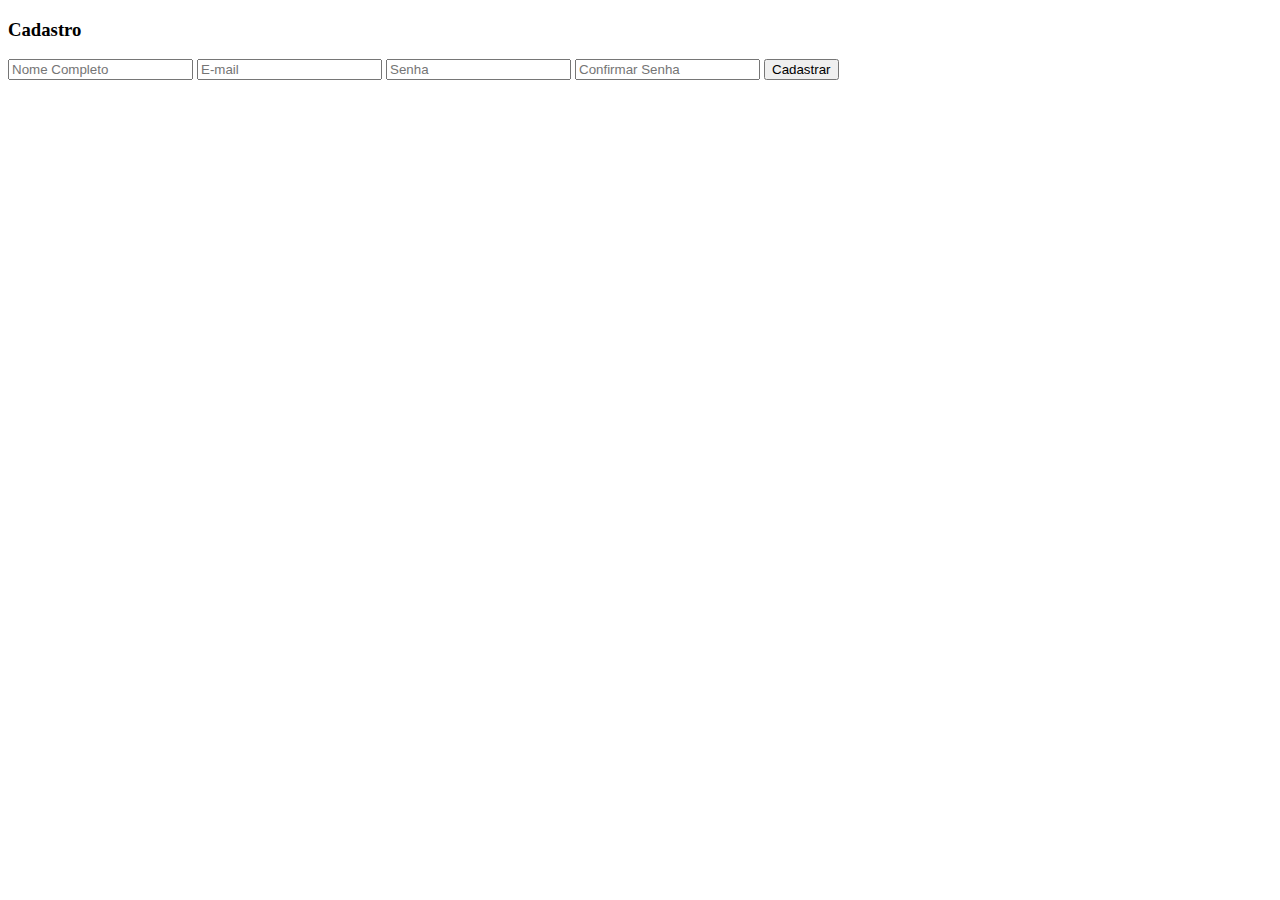
<file: cadastro.html>
<!DOCTYPE html>
<div id="modalCadastro" class="escondido">
    <div>
      <h3>Cadastro</h3>
      <input type="text" id="nomeCadastro" placeholder="Nome Completo">
      <input type="email" id="emailCadastro" placeholder="E-mail">
      <input type="password" id="senhaCadastro" placeholder="Senha">
      <input type="password" id="confirmarSenhaCadastro" placeholder="Confirmar Senha">
      <button onclick="realizarCadastro()">Cadastrar</button>
      <p id="erroCadastro" style="color: red;"></p>
    </div>
  </div>
</file>
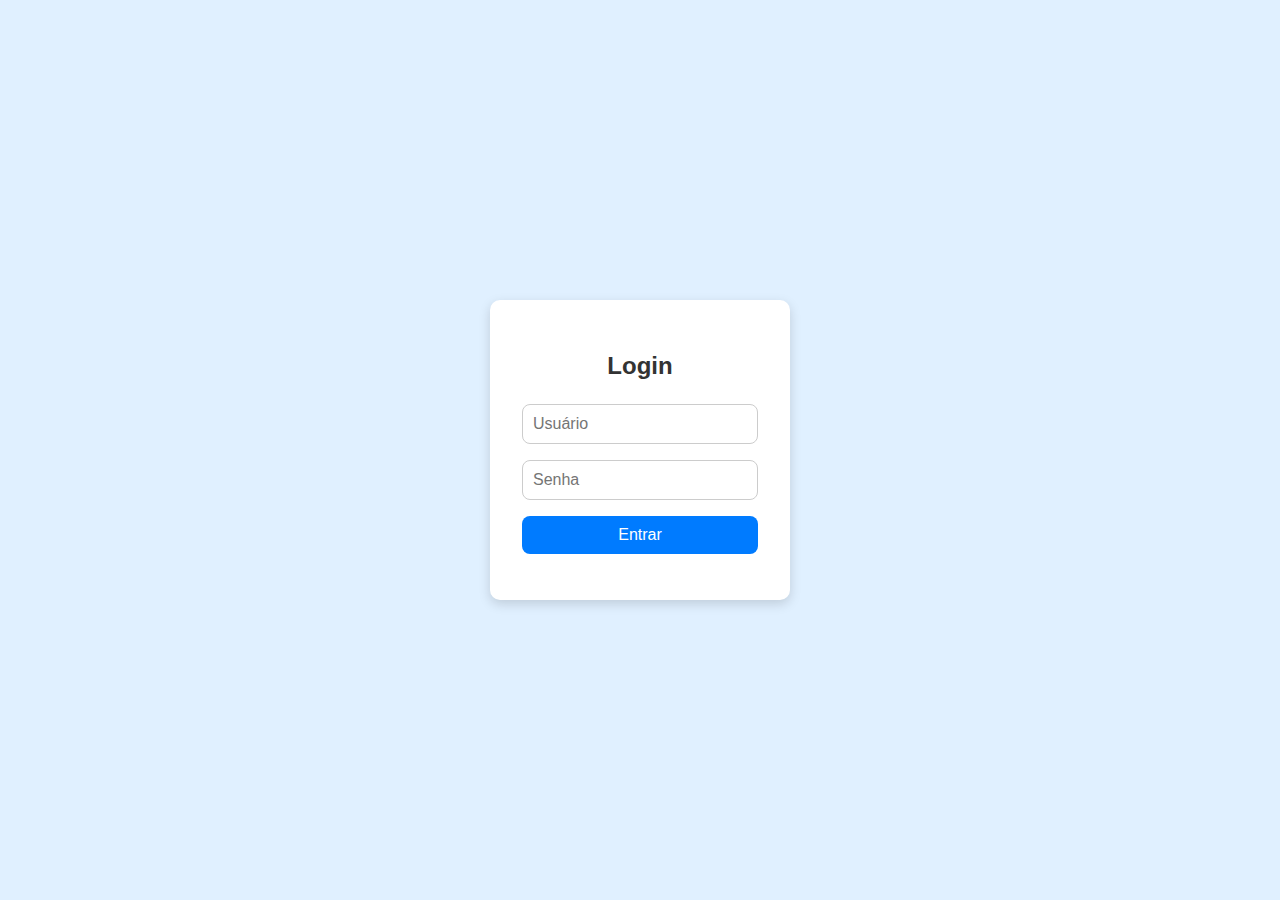
<file: login.html>
<!DOCTYPE html>
<html lang="pt-BR">
<head>
  <meta charset="UTF-8">
  <title>Login</title>
  <style>
    * {
      box-sizing: border-box;
    }

    body {
      margin: 0;
      padding: 0;
      height: 100vh;
      background: #e0f0ff;
      font-family: Arial, sans-serif;
      display: flex;
      justify-content: center;
      align-items: center;
    }

    #telaLogin {
      background: white;
      padding: 2rem;
      border-radius: 10px;
      box-shadow: 0 4px 12px rgba(0, 0, 0, 0.15);
      width: 300px;
      text-align: center;
    }

    #telaLogin h2 {
      margin-bottom: 1.5rem;
      color: #333;
    }

    #telaLogin input {
      width: 100%;
      padding: 10px;
      margin-bottom: 1rem;
      border: 1px solid #ccc;
      border-radius: 8px;
      font-size: 1rem;
    }

    #telaLogin button {
      width: 100%;
      padding: 10px;
      background-color: #007bff;
      color: white;
      border: none;
      border-radius: 8px;
      font-size: 1rem;
      cursor: pointer;
      transition: background 0.3s ease;
    }

    #telaLogin button:hover {
      background-color: #0056b3;
    }

    #erroLogin {
      color: red;
      font-size: 0.9rem;
      margin-top: 0.5rem;
    }

    .escondido {
      display: none;
    }
  </style>
</head>
<body>

  <div id="telaLogin" class="escondido">
    <div>
      <h2>Login</h2>
      <input type="text" id="usuario" placeholder="Usuário">
      <input type="password" id="senha" placeholder="Senha">
      <button onclick="fazerLogin()">Entrar</button>
      <p id="erroLogin"></p>
    </div>
  </div>

  <script>
    // Exemplo de função de login e exibição do formulário
    document.getElementById('telaLogin').classList.remove('escondido');

    function fazerLogin() {
      const usuario = document.getElementById('usuario').value;
      const senha = document.getElementById('senha').value;
      const erro = document.getElementById('erroLogin');

      if (usuario === 'admin' && senha === '1234') {
        alert('Login bem-sucedido!');
        erro.textContent = '';
      } else {
        erro.textContent = 'Usuário ou senha incorretos.';
      }
    }
  </script>

</body>
</html>
</file>
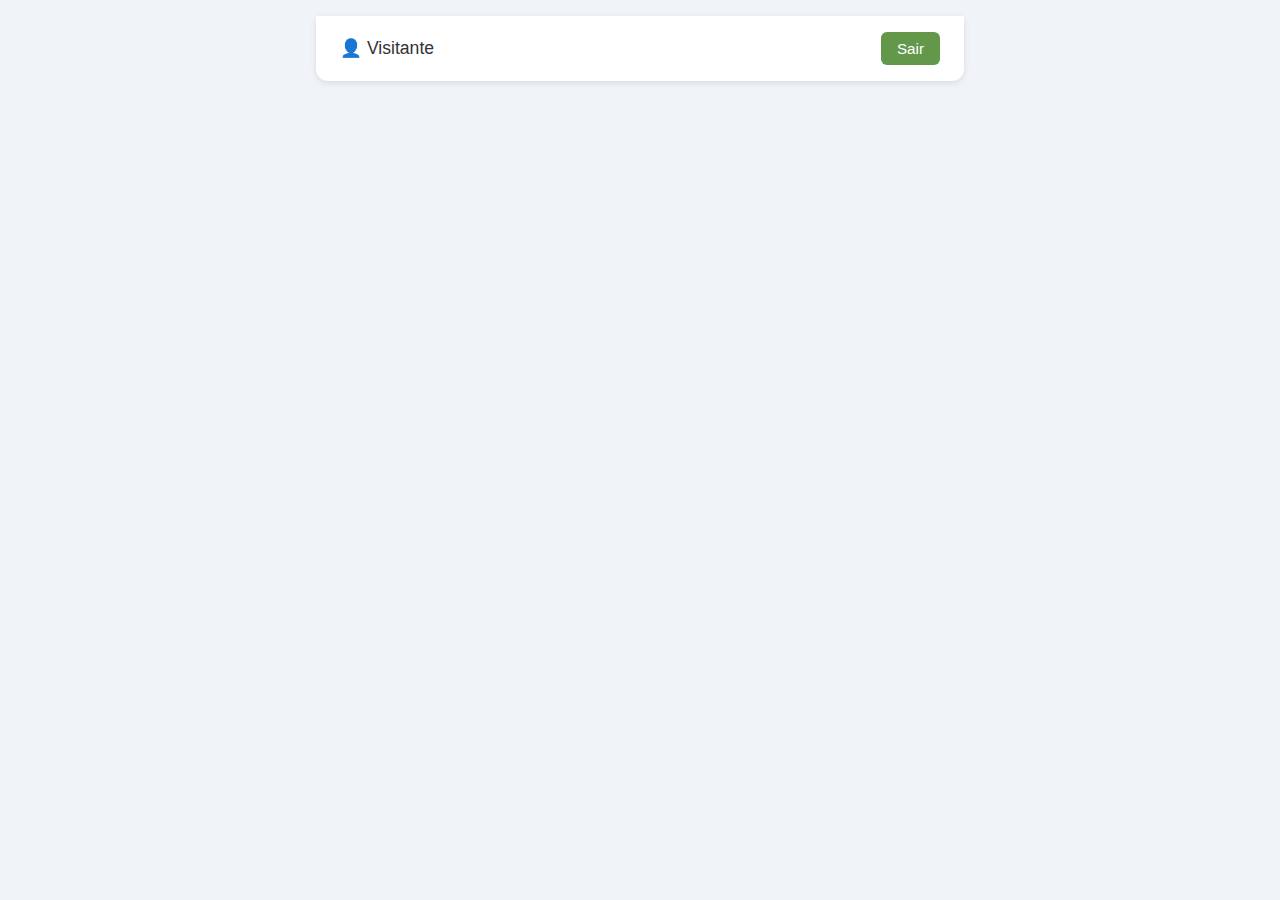
<file: perfil.html>
<!DOCTYPE html>
<html lang="pt-BR">
<head>
  <meta charset="UTF-8">
  <title>Barra de Perfil</title>
  <style>
    body {
      margin: 0;
      font-family: Arial, sans-serif;
      background-color: #f0f4f8;
    }

    #barraPerfil {
      display: flex;
      justify-content: space-between;
      align-items: center;
      padding: 1rem 1.5rem;
      background-color: #ffffff;
      box-shadow: 0 2px 6px rgba(0, 0, 0, 0.1);
      border-radius: 0 0 12px 12px;
      width: 100%;
      max-width: 600px;
      margin: 1rem auto;
    }

    #barraPerfil span {
      font-size: 1.1rem;
      color: #333;
    }

    .botoes button {
      padding: 0.5rem 1rem;
      background-color: #63984b;
      color: white;
      border: none;
      border-radius: 6px;
      font-size: 0.95rem;
      cursor: pointer;
      transition: background-color 0.3s ease;
    }

    .botoes button:hover {
      background-color: #3c8534;
    }

    .escondido {
      display: none;
    }
  </style>
</head>
<body>

  <div id="barraPerfil" class="escondido">
    <span>👤 Visitante</span>
    <div class="botoes">
      <button onclick="confirmarSaida()">Sair</button>
    </div>
  </div>

  <script>
    // Apenas para exibir a barra para teste
    document.getElementById('barraPerfil').classList.remove('escondido');

    function confirmarSaida() {
      if (confirm("Deseja realmente sair?")) {
        alert("Saída confirmada!");
        // Aqui você pode redirecionar ou limpar dados de sessão, por exemplo
      }
    }
  </script>

</body>
</html>
</file>
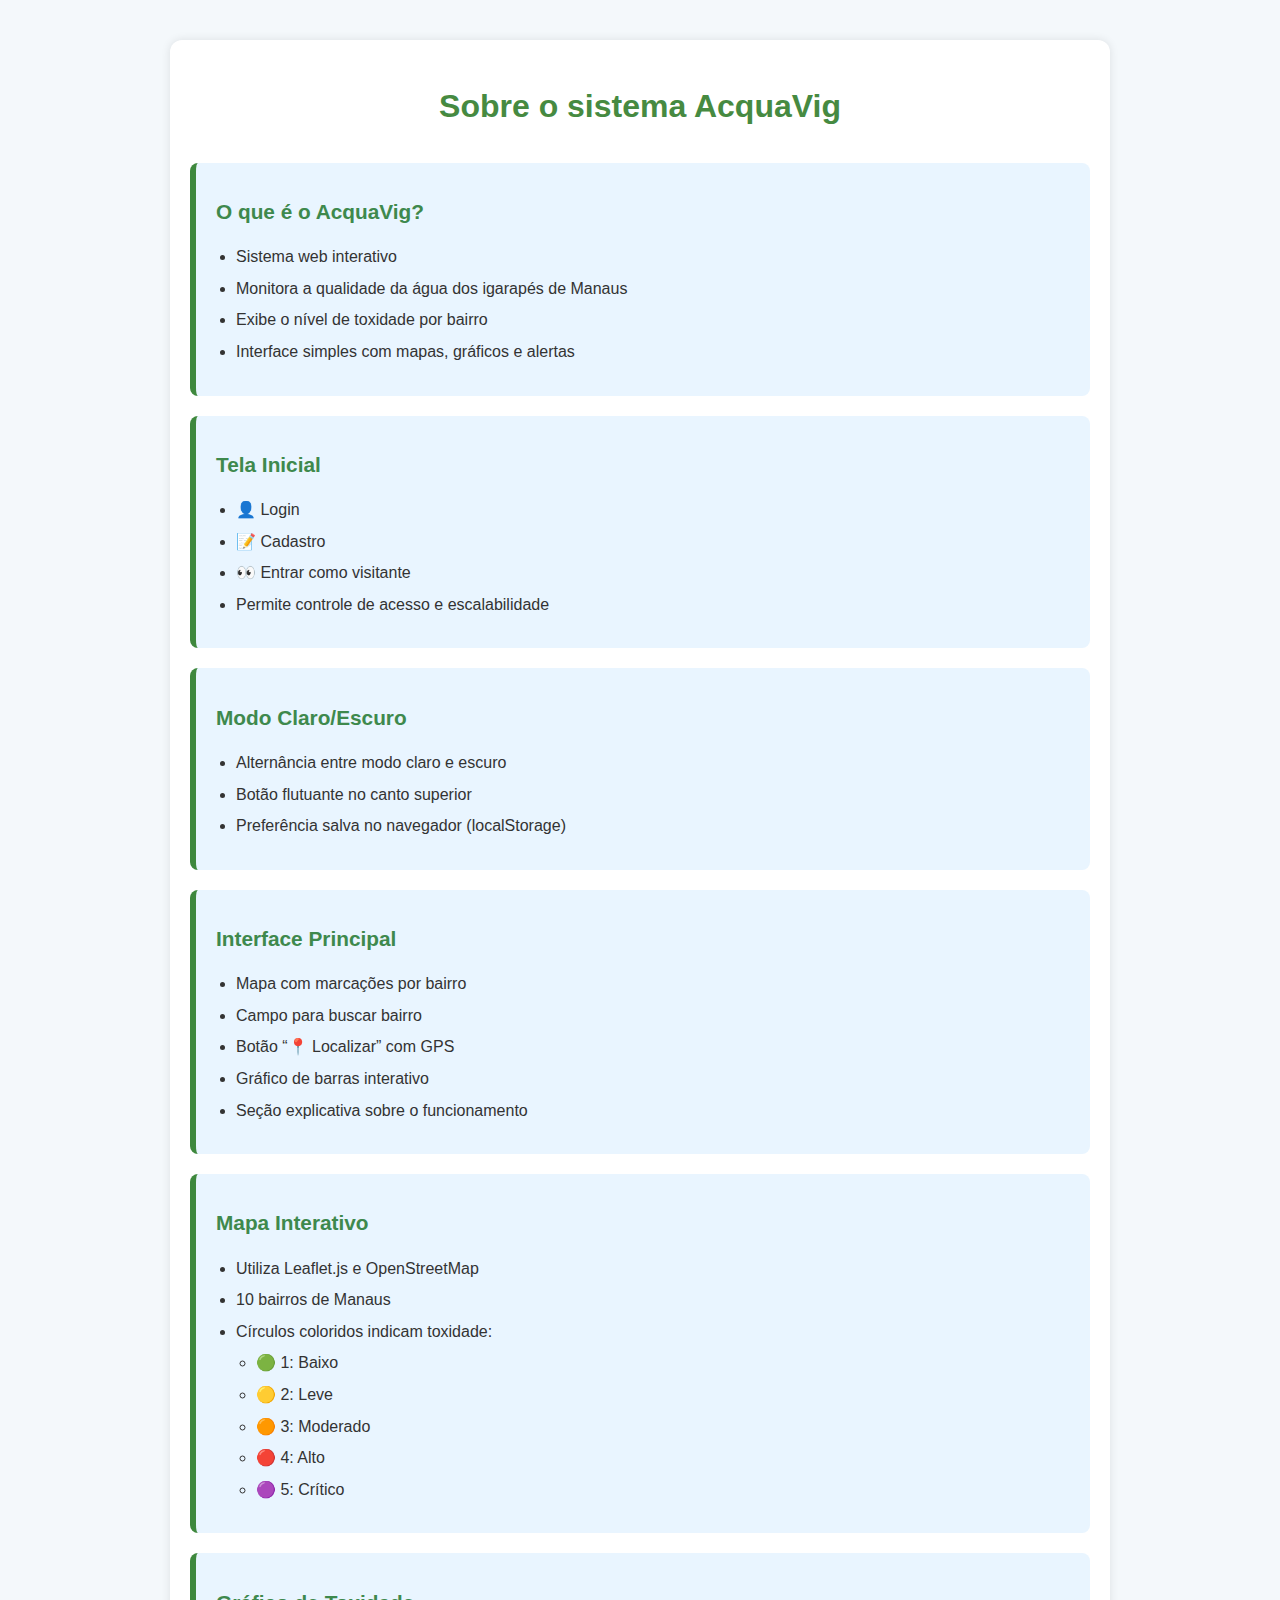
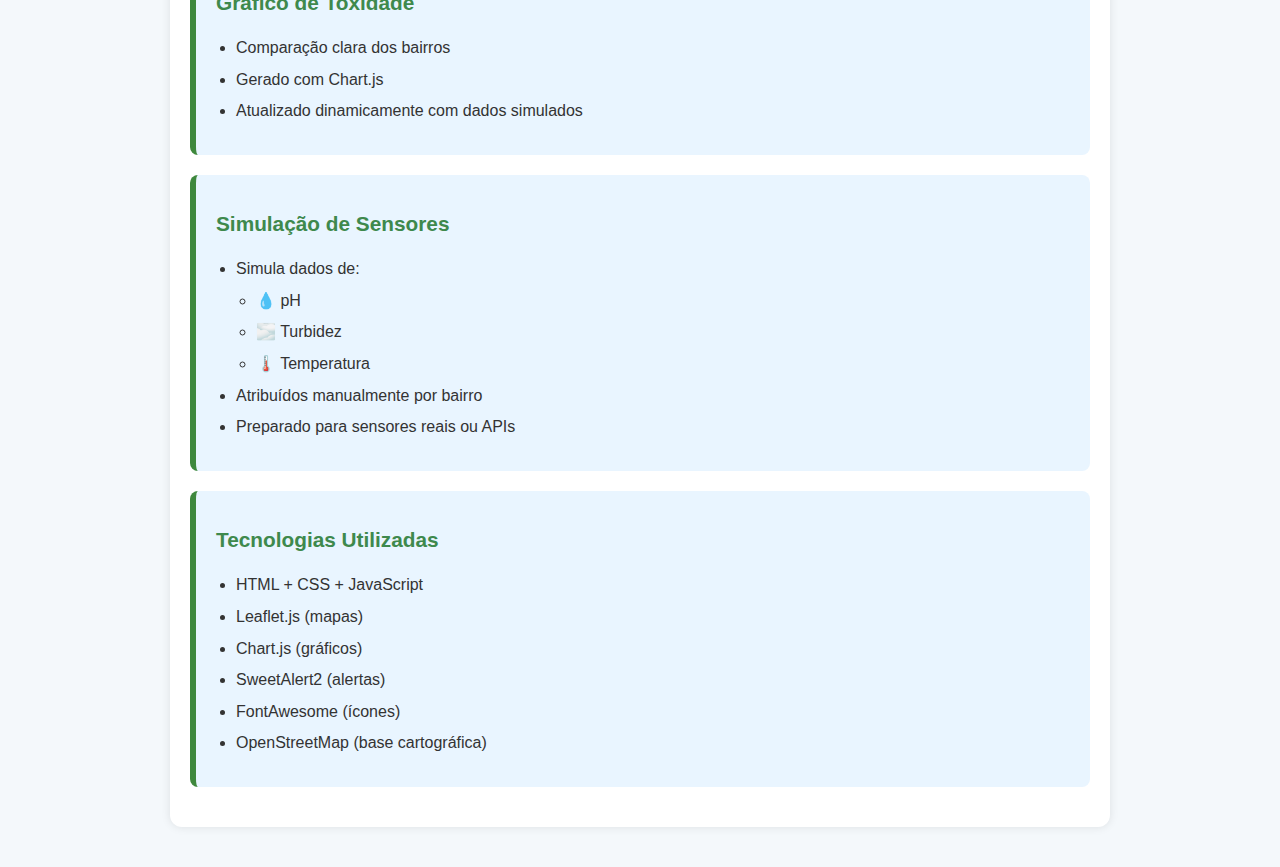
<file: sobre.html>
<!DOCTYPE html>
<html lang="pt-BR">
<head>
  <meta charset="UTF-8">
  <meta name="viewport" content="width=device-width, initial-scale=1.0">
  <title>Sobre o AcquaVig</title>
  <style>
    body {
      font-family: 'Segoe UI', sans-serif;
      background-color: #f4f8fb;
      color: #333;
      line-height: 1.6;
      margin: 0;
      padding: 0;
    }

    section {
      max-width: 900px;
      margin: 40px auto;
      padding: 20px;
      background-color: #fff;
      border-radius: 12px;
      box-shadow: 0 0 10px rgba(0,0,0,0.1);
    }

    h1 {
      text-align: center;
      color: #468a41;
      margin-bottom: 30px;
    }

    .card {
      background: #e9f5ff;
      border-left: 6px solid #3e883d;
      padding: 15px 20px;
      margin-bottom: 20px;
      border-radius: 8px;
    }

    .card h2 {
      font-size: 1.3em;
      margin-bottom: 10px;
      color: #3e894d;
    }

    ul {
      padding-left: 20px;
    }

    li {
      margin-bottom: 6px;
    }

    @media (max-width: 600px) {
      section {
        padding: 15px;
      }

      .card h2 {
        font-size: 1.1em;
      }
    }
  </style>
</head>
<body>
  <section>
    <h1>Sobre o sistema AcquaVig</h1>

    <div class="card">
      <h2>O que é o AcquaVig?</h2>
      <ul>
        <li>Sistema web interativo</li>
        <li>Monitora a qualidade da água dos igarapés de Manaus</li>
        <li>Exibe o nível de toxidade por bairro</li>
        <li>Interface simples com mapas, gráficos e alertas</li>
      </ul>
    </div>

    <div class="card">
      <h2>Tela Inicial</h2>
      <ul>
        <li>👤 Login</li>
        <li>📝 Cadastro</li>
        <li>👀 Entrar como visitante</li>
        <li>Permite controle de acesso e escalabilidade</li>
      </ul>
    </div>

    <div class="card">
      <h2>Modo Claro/Escuro</h2>
      <ul>
        <li>Alternância entre modo claro e escuro</li>
        <li>Botão flutuante no canto superior</li>
        <li>Preferência salva no navegador (localStorage)</li>
      </ul>
    </div>

    <div class="card">
      <h2>Interface Principal</h2>
      <ul>
        <li>Mapa com marcações por bairro</li>
        <li>Campo para buscar bairro</li>
        <li>Botão “📍 Localizar” com GPS</li>
        <li>Gráfico de barras interativo</li>
        <li>Seção explicativa sobre o funcionamento</li>
      </ul>
    </div>

    <div class="card">
      <h2>Mapa Interativo</h2>
      <ul>
        <li>Utiliza Leaflet.js e OpenStreetMap</li>
        <li>10 bairros de Manaus</li>
        <li>Círculos coloridos indicam toxidade:</li>
        <ul>
          <li>🟢 1: Baixo</li>
          <li>🟡 2: Leve</li>
          <li>🟠 3: Moderado</li>
          <li>🔴 4: Alto</li>
          <li>🟣 5: Crítico</li>
        </ul>
      </ul>
    </div>

    <div class="card">
      <h2>Gráfico de Toxidade</h2>
      <ul>
        <li>Comparação clara dos bairros</li>
        <li>Gerado com Chart.js</li>
        <li>Atualizado dinamicamente com dados simulados</li>
      </ul>
    </div>

    <div class="card">
      <h2>Simulação de Sensores</h2>
      <ul>
        <li>Simula dados de:</li>
        <ul>
          <li>💧 pH</li>
          <li>🌫️ Turbidez</li>
          <li>🌡️ Temperatura</li>
        </ul>
        <li>Atribuídos manualmente por bairro</li>
        <li>Preparado para sensores reais ou APIs</li>
      </ul>
    </div>

    <div class="card">
      <h2>Tecnologias Utilizadas</h2>
      <ul>
        <li>HTML + CSS + JavaScript</li>
        <li>Leaflet.js (mapas)</li>
        <li>Chart.js (gráficos)</li>
        <li>SweetAlert2 (alertas)</li>
        <li>FontAwesome (ícones)</li>
        <li>OpenStreetMap (base cartográfica)</li>
      </ul>
    </div>
  </section>
</body>
</html>
</file>
